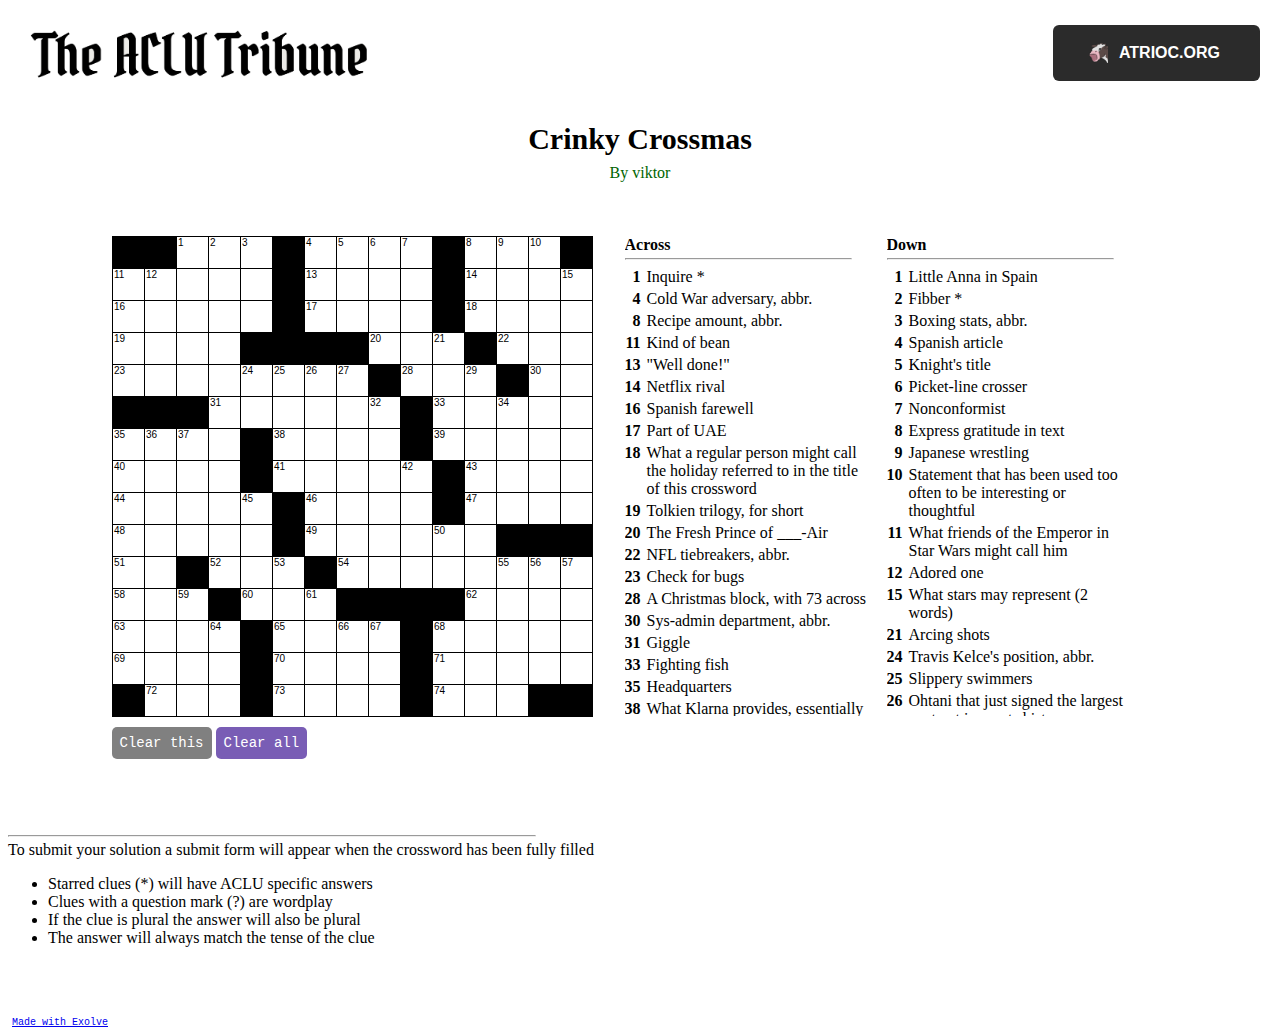
<file: index.html>
<!DOCTYPE html>
<html lang="en">
<head>
<meta charset="utf-8"/>
<meta name="viewport" content="width=device-width, initial-scale=1"/>
<!--
MIT License

Copyright (c) 2019 Viresh Ratnakar

See the full Exolve license notice in exolve-m.js.

Version: Exolve v1.56 November 19, 2023
-->
<link rel="stylesheet" type="text/css" href="cw_version1_2.css"/>
<script src="cw_version1_2.js"></script>

<title>ACLU Tribune Crossword</title>
<link rel="apple-touch-icon" sizes="180x180" href="favicon/apple-touch-icon.png">
<link rel="icon" type="image/png" sizes="32x32" href="favicon/favicon-32x32.png">
<link rel="icon" type="image/png" sizes="16x16" href="favicon/favicon-16x16.png">
<link rel="manifest" href="favicon/site.webmanifest">

</head>


<body>
<!--<div class="comingsoon">  
  Available soon 
</div>-->
<div>
  <img src="tribune.png" alt="The ACLU Tribune Logo" class="tribunelogo">
  <a href="https://atrioc.org/"><button class="crimpsbutton"><img src="favicon_atriocorg.png" class="moooo" >ATRIOC.ORG</button></a>
</div>
<script>
createExolve(`
======REPLACE WITH YOUR PUZZLE BELOW======

exolve-begin
  exolve-id: aclu_tribune_cw_2
  exolve-title: Crinky Crossmas

  exolve-setter: viktor
  exolve-copyright:

  exolve-width: 15
  exolve-height: 15

  exolve-postscript: To submit your solution a submit form will appear when the crossword has been fully filled
                    <ul><li> Starred clues (*) will have ACLU specific answers </li>
                    <li> Clues with a question mark (?) are wordplay </li>
                    <li> If the clue is plural the answer will also be plural </li>
                    <li> The answer will always match the tense of the clue </li>
                    </ul>
   
  

  # You can provide solution letters instead of zeroes in the grid, which
  # will create control buttons for revealing and checking entered letters.
  exolve-grid:
    ..000.0000.000.
    00000.0000.0000
    00000.0000.0000
    0000....000.000
    00000000.000.00
    ...000000.00000
    0000.0000.00000
    0000.00000.0000
    00000.0000.0000
    00000.000000...
    00.000.00000000
    000.000....0000
    0000.0000.00000
    0000.0000.00000
    .000.0000.000..
 
    
    exolve-across:
    1 Inquire *
    4 Cold War adversary, abbr.
    8 Recipe amount, abbr.
    11 Kind of bean
    13 "Well done!"
    14 Netflix rival
    16 Spanish farewell
    17 Part of UAE
    18 What a regular person might call the holiday referred to in the title of this crossword
    19 Tolkien trilogy, for short
    20 The Fresh Prince of ___-Air
    22 NFL tiebreakers, abbr.
    23 Check for bugs
    28 A Christmas block, with 73 across
    30 Sys-admin department, abbr.
    31 Giggle
    33 Fighting fish
    35 Headquarters
    38 What Klarna provides, essentially
    39 Swagger
    40 Small brook
    41 Closes
    43 Fries or coleslaw
    44 What Baldur's Gate might have for its players to play (2 words)
    46 Actor Estrada or Manchester United manager Ten Hag
    47 Gets the picture
    48 Drive forward
    49 Like a hotel's Wi-Fi, usually (2 words)
    51 Continent known for its bad aim in video games, abbr.
    52 Line of seats
    54 Like some kitchen knives 
    58 Chest bone
    60 Zilch
    62 Move, in Realtor lingo
    63 Shoppe sign word
    65 Air in Germany
    68 List components
    69 Where the coffee from a coffee cow might come from, perhaps *
    70 Tardy
    71 Have a feeling
    72 Color
    73 "____ Lads" From Icelandic Christmas folklore
    74 "my bad lol"


  exolve-down:
    1 Little Anna in Spain
    2 Fibber *
    3 Boxing stats, abbr.
    4 Spanish article
    5 Knight's title
    6 Picket-line crosser
    7 Nonconformist
    8 Express gratitude in text
    9 Japanese wrestling
    10 Statement that has been used too often to be interesting or thoughtful
    11 What friends of the Emperor in Star Wars might call him
    12 Adored one
    15 What stars may represent (2 words)
    21 Arcing shots
    24 Travis Kelce's position, abbr.
    25 Slippery swimmers
    26 Ohtani that just signed the largest contract in sports history
    27 Catering dispensers for a hot beverage (2 words)
    29 What one does on Saturdays, maybe *
    32 Complete
    34 Digital tree in computer science
    35 What the person that can be found at 1 across has got according to his hit song *
    36 Sent some paper flying?
    37 EST/EU streams, often *
    42 Hershey toffee bar
    45 Grok creator
    50 Either
    53 Presidential name *
    55 Very small
    56 Shade trees
    57 Medicinal amount
    59 Annual celebration, for short
    61 Hawaiian feast
    64 French summer
    66 Sci-fi technology that breaks the speed limit of the universe, abbr.
    67 Golf peg
    68 Current NASA project, abbr.


    # Note that you can provide an annotation after the closing parenthesis in
    # any clue, which will get shown after the solver "Reveal"s the clue.

  # The Exolve format has lots of additional features. See details in the
  # documentation at:
  #   https://github.com/viresh-ratnakar/exolve/blob/master/README.md

    exolve-submit: https://docs.google.com/forms/d/e/1FAIpQLSeiodK_t-u6uubfsPQEDTZU1QXG70JAH82VPM2ZGM4tZxfTvw/viewform?usp=pp_url entry.1992059883
    exolve-option: clues-panel-lines:20
                   highlight-overwritten-seconds: 1

exolve-end



======REPLACE WITH YOUR PUZZLE ABOVE======
`);


</script>

</body>
</html>
</file>
<file: cw_version1_2.css>
/*
MIT License

Copyright (c) 2019 Viresh Ratnakar

See the full license notice in exolve-m.js.

Version: Exolve v1.56 November 19, 2023
*/


body {
  background-color: white;
}

img {
  padding: 10px 20px
}

/* Popup container */
.popup {
  position: fixed;
  top: 60%;
  left: 45%;
  -webkit-transform: translate(-50%, -50%);
  transform: translate(-50%, -50%);
}

.popupbutton {
  border-style:none; 
  border-radius:4px; 
  padding:10px; 
}

.popupbutton:hover {
  background-color: lightgray; /* Green */
  color: black;
  cursor: pointer
}



.comingsoon {
  position: fixed;
  width: 100%;
  height: 100%;
  background-color: rgb(255, 255, 255);
  opacity: 0.97;
  z-index: 100;
  top: 50%;
  left: 50%;
  -webkit-transform: translate(-50%, -50%);
  transform: translate(-50%, -50%);
  display: grid;
  text-align: center;
  place-items: center;
  font-family: -apple-system,brandon-grotesque,BlinkMacSystemFont,Segoe UI,Roboto,Oxygen,Ubuntu,Cantarell,Fira Sans,Droid Sans,Helvetica Neue,sans-serif;
  font-size: 65px;

}

.tribunelogo {
  width:350px;
  height:auto;
}



#my{
  zoom: 125%;
  }

.crimpsbutton{
  -webkit-text-size-adjust: 100%;
  tab-size: 4;
  -webkit-font-smoothing: antialiased;
  border: 0 solid #e5e7eb;
  box-sizing: border-box;
  --tw-border-spacing-x: 0;
  --tw-border-spacing-y: 0;
  --tw-translate-x: 0;
  --tw-translate-y: 0;
  --tw-rotate: 0;
  --tw-skew-x: 0;
  --tw-skew-y: 0;
  --tw-scale-x: 1;
  --tw-scale-y: 1;
  --tw-pan-x: ;
  --tw-pan-y: ;
  --tw-pinch-zoom: ;
  --tw-scroll-snap-strictness: proximity;
  --tw-gradient-from-position: ;
  --tw-gradient-via-position: ;
  --tw-gradient-to-position: ;
  --tw-ordinal: ;
  --tw-slashed-zero: ;
  --tw-numeric-figure: ;
  --tw-numeric-spacing: ;
  --tw-numeric-fraction: ;
  --tw-ring-inset: ;
  --tw-ring-offset-width: 0px;
  --tw-ring-offset-color: #fff;
  --tw-ring-color: rgba(59,130,246,.5);
  --tw-ring-offset-shadow: 0 0 #0000;
  --tw-ring-shadow: 0 0 #0000;
  --tw-shadow: 0 0 #0000;
  --tw-shadow-colored: 0 0 #0000;
  --tw-blur: ;
  --tw-brightness: ;
  --tw-contrast: ;
  --tw-grayscale: ;
  --tw-hue-rotate: ;
  --tw-invert: ;
  --tw-saturate: ;
  --tw-sepia: ;
  --tw-drop-shadow: ;
  --tw-backdrop-blur: ;
  --tw-backdrop-brightness: ;
  --tw-backdrop-contrast: ;
  --tw-backdrop-grayscale: ;
  --tw-backdrop-hue-rotate: ;
  --tw-backdrop-invert: ;
  --tw-backdrop-opacity: ;
  --tw-backdrop-saturate: ;
  --tw-backdrop-sepia: ;
  font-feature-settings: normal;
  color: white;
  font-family: -apple-system,brandon-grotesque,BlinkMacSystemFont,Segoe UI,Roboto,Oxygen,Ubuntu,Cantarell,Fira Sans,Droid Sans,Helvetica Neue,sans-serif;  font-size: 100%;
  font-variation-settings: normal;
  line-height: 1.5;
  margin: 0;
  text-transform: none;
  -webkit-appearance: button;
  background-image: none;
  cursor: pointer;
  display: flex;
  align-items: center;
  justify-content: center;
  gap: 1rem;
  border-radius: .375rem;
  --tw-bg-opacity: 1;
  background-color: rgb(43 43 43/var(--tw-bg-opacity));
  padding-left: 2.5rem;
  padding-right: 2.5rem;
  padding-bottom: 1rem;
  padding-top: 1rem;
  font-weight: 900;
  color: white;
  position:absolute;
  top:25px;
  right:20px;
}

.crimpsbutton:hover {
  --tw-bg-opacity:1
  ;background-color:rgb(53 53 53/var(--tw-bg-opacity))  
}
  
/* The actual popup (appears on top) */
.popup .popuptext {
  visibility: hidden;
  width: 200px;
  height: 160px;
  background-color: #ffffff;
  color: #000000;
  text-align: center;
  border-radius: 6px;
  padding: 0px 0;
  position: absolute;
  z-index: 1000 !important;
  bottom: 125%;
  left: 50%;
  margin-left: -80px;
  box-shadow: 1px 1px 20px 1px black;
}

/* Popup arrow */
.popup .popuptext::after {
  content: "";
  position: absolute;
  top: 100%;
  left: 50%;
  border-width: 5px;
  border-style: none;
}

/* Toggle this class when clicking on the popup container (hide and show the popup) */
.popup .show {
  visibility: visible;
  -webkit-animation: fadeIn 1s;
  animation: fadeIn 1s
}

.moooo {
  height:20px;
  width:auto;
  margin:-25px;
}

/* Add animation (fade in the popup) */
@-webkit-keyframes fadeIn {
  from {opacity: 0;}
  to {opacity: 1;}
}

@keyframes fadeIn {
  from {opacity: 0;}
  to {opacity:1 ;}
}


@media (max-width: 500px) {
    body {
      margin: 4px;
    }
  }
  .xlv-frame {
    font-size: 16px;
    font-family: calibri;
    font-weight: 400;
    letter-spacing: normal !important;
    line-height: normal !important;
    box-sizing: border-box;
  }
  .xlv-anno-text,
  .xlv-status,
  .xlv-saving,
  .xlv-solution,
  .xlv-answer,
  .xlv-input,
  .xlv-incluefill,
  .xlv-clue-extraction-slot,
  .xlv-scratchpad,
  .xlv-shuffle {
    font-size: 12px !important;
    line-height: normal !important;
    font-family: monospace !important;
  }
  .xlv-copyright,
  .xlv-small-print,
  .xlv-small-print *,
  .xlv-metadata,
  .xlv-saving {
    font-size: x-small !important;
    line-height: normal !important;
    font-family: monospace;
  }
  .xlv-grid-panel {
    margin: 0;
  }
  .xlv-clues-panel {
    margin: 0 0 8px 0;
  }

  
  @media (max-width: 325px) {
    .xlv-wide-box {
      width: 100%;
      max-width: 325px;
    }
    .xlv-button {
      font-size: 9px;
      padding: 4px;
      border-radius: 4px;
    }
    .xlv-anno-text,
    .xlv-small-print,
    .xlv-status,
    .xlv-saving,
    .xlv-solution,
    .xlv-answer,
    .xlv-input,
    .xlv-incluefill,
    .xlv-clue-extraction-slot,
    .xlv-scratchpad,
    .xlv-shuffle {
      font-size: 8px !important;
    }
    .xlv-saving {
      font-size: 6px !important;
    }
    .xlv-preamble {
      margin: 8px 0 0;
    }
  }
  
  @media (min-width: 326px) and (max-width: 500px) {
    .xlv-wide-box {
      width: 100%;
      max-width: 480px;
    }

    .tribunelogo {
      padding-left: 10px;
      padding-top:  70px;
      margin-bottom: -20px;
      position: relative;
      left: 80px;
      width:250px;
      height:auto
    }

    .crimpsbutton {
      font-size: 10px;
      width: 5px;
      height: 5px;
      padding-left: 3.8rem;
      padding-right: 3.8rem;
      padding-bottom: 1.2rem;
      padding-top: 1.2rem; 
      position:absolute;
      top:10px;
      right:0px;
    
    }

    .moooo{
      width: 15px !important;
      height: auto !important;
      object-fit: scale-down;
    }

    .xlv-button {
      font-size: 11px;
      padding: 5px;
      border-radius: 8px;
    }
    .xlv-preamble {
      margin: 8px 0 0;
    }
  }
  
  @media (min-width: 501px) {
    .xlv-wide-box {
      width: 480px;
    }
    .xlv-button {
      font-size: 14px;
      padding: 8px;
      border-radius: 5px;
    }
    .xlv-grid-panel {
      margin: 0 12px 0 0;
    }
    .xlv-clues-panel {
      margin: 0 12px 8px 0;
    }
    .xlv-preamble {
      margin: 8px 20px 0;
    }
  }
  
  .xlv-cell-num {
    font-family: sans-serif;
    user-select: none;

  }
  .xlv-cell-text {
    font-family: sans-serif;
    cursor: pointer;
    user-select: none !important;
    caret-color: transparent !important;
  }
  .xlv-cell-circle {
    fill: rgba(0,0,0,0.0);
  }
  .xlv-frame .xlv-clues-table {
    border: none !important;
    border-collapse: collapse !important;
    border-spacing: 0 !important;
    margin: inherit;
  }
  .xlv-frame table,
  .xlv-frame td,
  .xlv-frame tr {
    background-image: none !important;
  }
  .xlv-frame .xlv-clues-table tr {
    border: none !important;
    break-inside: avoid;
  }
  .xlv-frame .xlv-clues-table td {
    border: none !important;
    padding: 0 6px 4px 0 !important;
    vertical-align: top;
    white-space: normal !important;
  }
  .xlv-frame .xlv-clues-table .xlv-clue-label {
    background-image: none !important;
    box-sizing: content-box;
    font-weight: bold;
    max-width: 2ch;
    overflow: visible;
    text-align: right;
    word-break: normal;
    word-wrap: normal;
    white-space: nowrap !important;
  }
  .xlv-invisible {
    color: transparent;
    font-weight: bold;
    text-align: right;
    word-break: normal;
    word-wrap: normal;
  }
  .xlv-clue-indent {
    text-indent: -2ch;
  }
  .xlv-clickable:hover {
    cursor: pointer;
  }
  .xlv-clues-flex,
  .xlv-grid-and-clues-flex {
    display: flex;
    flex-flow: row wrap;
    align-items: flex-start;
    justify-content: center;
    margin: 0px 20px
  }
  .xlv-grid-panel {
    break-inside: avoid;
  }
  .xlv-flex-col {
    display: flex;
    flex-flow: column wrap;
  }
  .xlv-title {
    text-align: center;
    font-weight: bold;
    font-size: 30px;
    font-family: 'Times New Roman', Times, serif !important;
    margin: 20px 6px 4px;
  }
  .xlv-setter {
    text-align: center;
    margin: 4px 0 -10px 0;
  }
  .xlv-preamble {
    padding: 0;
  }
  .xlv-frame .xlv-preamble table {
    margin: 0;
    width: auto;
  }
  .xlv-small-print {
    margin: 4px 0 6px 0 !important;
  }
  .xlv-small-print a {
    padding: 4px 4px 0 0 !important;
  }
  .xlv-credit {
    margin: 4px 0 4px 0;
  }
  .xlv-questions,
  .xlv-submit {
    margin: 4px 0 2px 0;
  }
  .xlv-explanations {
    padding: 10px 0 2px 0;
  }
  .xlv-metadata {
    padding: 0 0 4px 0;
  }
  .xlv-errors {
    font-weight: bold;
    color: red;
  }
  .xlv-warnings-label {
    font-weight: normal;
    font-style: italic;
    color: blue;
    margin: 16px 0 0 0;
  }
  .xlv-warnings {
    margin: 10px 0;
  }
  .xlv-clear-area {
    width: 100%;
    height: 56px;
  }
  .xlv-curr-clue-label {
    margin: 0 0 0 4px;
  }
  .xlv-curr-clue {
    font-weight: bold;
    margin: 0;
    overflow-y: auto;
    padding: 0 !important;
    position: sticky;
    position: -webkit-sticky;
    text-align: left;
    word-wrap: break-word;
  }
  .xlv-curr-clue-inner {
    padding: 2px 0 8px 0 !important;
  }
  .xlv-curr-orphan,
  .xlv-curr-clue-label {
    display: inline;
    padding: 0;
    line-height: 0.8;
  }
  .xlv-nobr {
    white-space: nowrap;
  }
  .xlv-grid-parent-centerer {
    text-align: center;
  }
  .xlv-grid-parent {
    position: relative;
    display: inline-block;
  }
  .xlv-frame .xlv-grid-input-wrapper {
    position: absolute;
    border: none;
    border-width: 0;
    margin: 0;
    padding: 0;
    z-index: 1;
  }
  .xlv-grid-input-rarr {
    position: absolute;
    user-select: none;
    right: 0;
    top: 20%;
  }
  .xlv-grid-input-larr {
    position: absolute;
    user-select: none;
    left: 0;
    top: 20%;
  }
  .xlv-grid-input-darr {
    position: absolute;
    user-select: none;
    left: 40%;
    top: 65%;
  }
  .xlv-grid-input-uarr {
    position: absolute;
    user-select: none;
    left: 40%;
    top: -20%;
  }
  .xlv-frame .xlv-grid-input,
  .xlv-frame .xlv-grid-input:focus {
    background: rgba(0,0,0,0.0);
    border: none;
    color: rgba(0,0,0,0.0);
    font-weight: normal;
    height: 100%;
    line-height: normal;
    outline: none;
    padding: 2px 0 0 0;
    text-align: center;
    text-anchor: middle;
    width: 100%;
    user-select: none;
  }
  .xlv-controls-etc {
    padding: 0 0 2px 0;
  }
  .xlv-controls-row {
    margin: 6px 0 6px 0 !important;
  }
  .xlv-clues-box {
    overflow-y: auto;
    box-sizing: border-box;
    max-width: 250px;
    margin: 0;
  }
  .xlv-clues-label {
    font-weight: bold;
    padding: 0 0 4px 0;
    break-inside: avoid;
    break-after: avoid;
  }
  .xlv-nextprev {
    vertical-align: text-top;
  }
  .xlv-frame hr {
    margin: 0 0 4px 0;
  }
  .xlv-frame .xlv-button {
    border: none;
    display: inline-block;
    font-family: monospace;
    line-height: normal;
    outline: none;
    text-align: center;
    text-decoration: none;
  }
  .xlv-frame:focus {
    border: none;
    outline: none;
  }
  .xlv-button:hover {
    cursor: pointer;
  }
  .xlv-button:disabled {
    cursor: not-allowed;
  }
  .xlv-frame .xlv-small-button {
    border: 1px solid gray;
    border-radius: 0;
    box-shadow: none;
    display: inline-block;
    font-family: monospace;
    font-size: 13px;
    font-weight: bold;
    line-height: normal;
    margin: 0;
    outline: none;
    padding: 0 4px 2px 4px;
    text-align: center;
    text-decoration: none;
    text-shadow: none;
  }
  .xlv-small-button:hover {
    cursor: pointer;
  }
  .xlv-small-print .xlv-small-button,
  .xlv-curr-clue .xlv-small-button {
    font-size: 10px;
  }
  .xlv-coloured-cell {
    position: absolute;
    border: none;
    border-width: 0;
    outline: none;
    opacity: 0.25;
  }
  .xlv-status {
    margin: 2px 0 !important;
  }
  .xlv-saving {
    color: gray;
    margin: 4px 0 2px 0 !important;
  }
  .xlv-solution {
    font-weight: bold;
  }
  .xlv-question {
    margin: 12px 0 2px 0 !important;
  }
  .xlv-input,
  .xlv-answer {
    border: none !important;
    padding: 0 0 6px 0;
    outline: none !important;
    background-image:
      repeating-linear-gradient(to bottom, transparent, transparent 13px, black 14px);
  }
  .xlv-clue-extraction-slot {
    line-height: normal !important;
    box-sizing: border-box;
    text-align: center;
    vertical-align: middle;
  }
  .xlv-clue-extraction-slot,
  .xlv-incluefill {
    border: none;
    cursor: text;
    padding: 0 0 2px 0px;
    margin: 0 0 0 4px;
    outline: none;
    font-weight: bold;
    border-bottom: solid 2px #c9c9c9;
    background-color: inherit;
  }
  .xlv-incluefill {
    margin: 0 4px 0 4px;
  }
  .xlv-storage-list {
    outline: solid 1px gray;
    margin: 6px 1px;
    padding: 0;
    max-height: 400px;
    overflow: auto;
  }
  .xlv-storage-list table {
    border-collapse: collapse;
    border-spacing: 0;
    width: 100%;
  }
  .xlv-storage-list tr {
    border: solid 1px gray;
  }
  .xlv-scratchpad {
    border: 1px solid black;
    font-size: large !important;
    padding: 8px;
  }
  .xlv-textarea {
    box-sizing: border-box;
    outline: none;
    width: 100%;
  }
  .xlv-shuffle {
    cursor: pointer;
  }
  .xlv-postscript {
    width: 100%;
    margin: 50px 0px
  }
  .xlv-definition {
    text-decoration: underline;
    text-decoration-thickness: 2px;
    text-underline-offset: 3px;
    text-decoration-skip-ink: none;
  }
  .xlv-blue {
    color: blue;
  }
  .xlv-red {
    color: red;
  }
  .xlv-yellow-bg {
    background-color: yellow;
  }
  .xlv-pink-bg {
    background-color: pink;
  }
  .xlv-clues-panel:last-child {
    margin-bottom: 0;
  }
  .xlv-print-settings div {
    padding: 4px 0 4px 16px;
    word-wrap: normal;
  }
  .xlv-small-print input {
    appearance: auto;
    border-radius: 0;
    margin: 0;
    padding: 0;
    height: auto;
    width: auto;
  }
  .xlv-print-settings td {
    white-space: normal;
  }
  .xlv-qrcode-table {
    border: 1px solid black !important;
    float: right;
    margin: 0 0 4px 4px;
    padding: 0;
    width: auto !important;
  }
  .xlv-qrcode-cta {
    font-family: monospace;
    font-size: 12px;
    margin: 0;
    padding: 0;
    text-align: center;
  }
  .xlv-qrcode-panel td {
    padding: 0;
    vertical-align: middle;
  }
  .xlv-toggleable * {
    background-color: transparent;
    color: inherit;
  }
  a.xlv-link:active,
  a.xlv-link:link,
  a.xlv-link:visited {
    color: inherit !important;
    outline: none;
    text-decoration: none;
  }
  a.xlv-link:hover {
    font-weight: bold;
  }
  .xlv-toggleable {
    margin-top: 6px !important;
    border-top: 1px solid gray;
  }
  .xlv-toggleable p {
    margin: 4px 0;
  }
  .xlv-active-toggler {
    border-bottom: 2px solid lightgray;
  }
  .xlv-clue-notes {
    display: inline-block;
    min-width: 10ch;
  }
  .xlv-notes-contents {
    border: 1px dotted gray;
    max-height: 400px;
    overflow-y: auto;
    padding: 4px !important;
    margin: 4px 0 !important;
  }
  .xlv-notes-header {
    text-align: right;
  }
  .xlv-notes-help {
    padding: 0 0 0 16px !important;
    text-align: left;
  }
  @media not print {
    .xlv-only-print {
      display: none;
    }
  }
</file>
